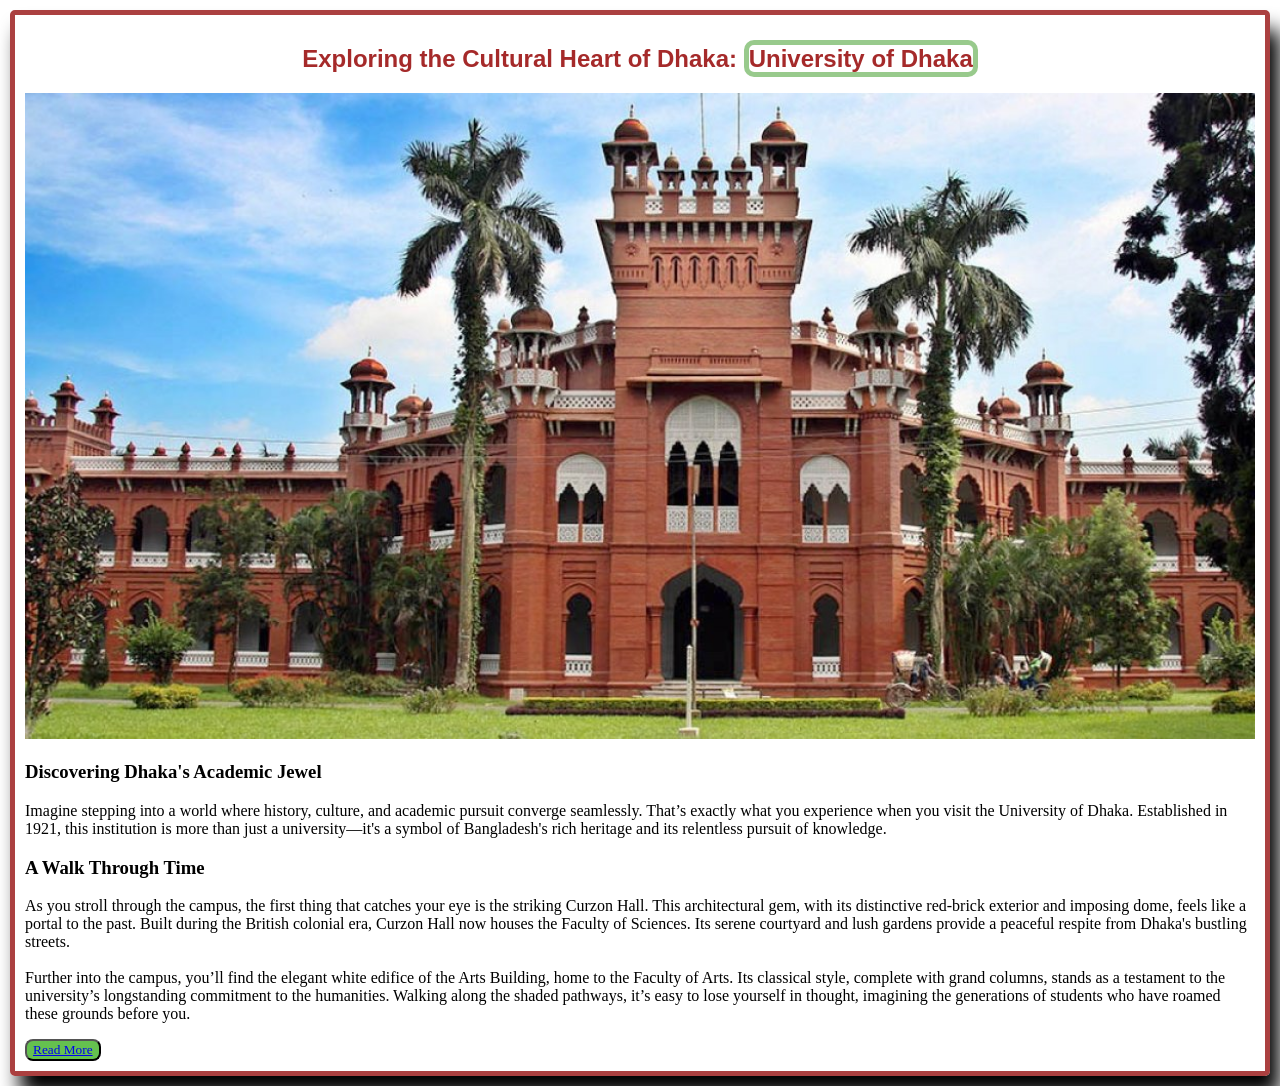
<file: index.html>
<!DOCTYPE html>
<html lang="en">
  <head>
    <meta charset="UTF-8" />
    <meta name="viewport" content="width=device-width, initial-scale=1.0" />
    <title>Exploring the University of Dhaka</title>
    <link rel="stylesheet" href="Practice.css" />
  </head>
  <body class="main">
    <header>
      <h2>
        Exploring the Cultural Heart of Dhaka:
        <span class="name">University of Dhaka</span>
      </h2>
      <a href="DU.jpeg" download="DU">
        <img class="DU" src="DU.jpeg" alt="" />
      </a>
    </header>
    <div>
      <h3>Discovering Dhaka's Academic Jewel</h3>
      <p>
        Imagine stepping into a world where history, culture, and academic
        pursuit converge seamlessly. That’s exactly what you experience when you
        visit the University of Dhaka. Established in 1921, this institution is
        more than just a university—it's a symbol of Bangladesh's rich heritage
        and its relentless pursuit of knowledge.
      </p>

      <h3>A Walk Through Time</h3>
      <p>
        As you stroll through the campus, the first thing that catches your eye
        is the striking Curzon Hall. This architectural gem, with its
        distinctive red-brick exterior and imposing dome, feels like a portal to
        the past. Built during the British colonial era, Curzon Hall now houses
        the Faculty of Sciences. Its serene courtyard and lush gardens provide a
        peaceful respite from Dhaka's bustling streets. <br /><br />

        Further into the campus, you’ll find the elegant white edifice of the
        Arts Building, home to the Faculty of Arts. Its classical style,
        complete with grand columns, stands as a testament to the university’s
        longstanding commitment to the humanities. Walking along the shaded
        pathways, it’s easy to lose yourself in thought, imagining the
        generations of students who have roamed these grounds before you.
      </p>
      <button>
        <a href="p1.html">Read More</a>
      </button>
    </div>
    <footer></footer>
  </body>
</html>
</file>
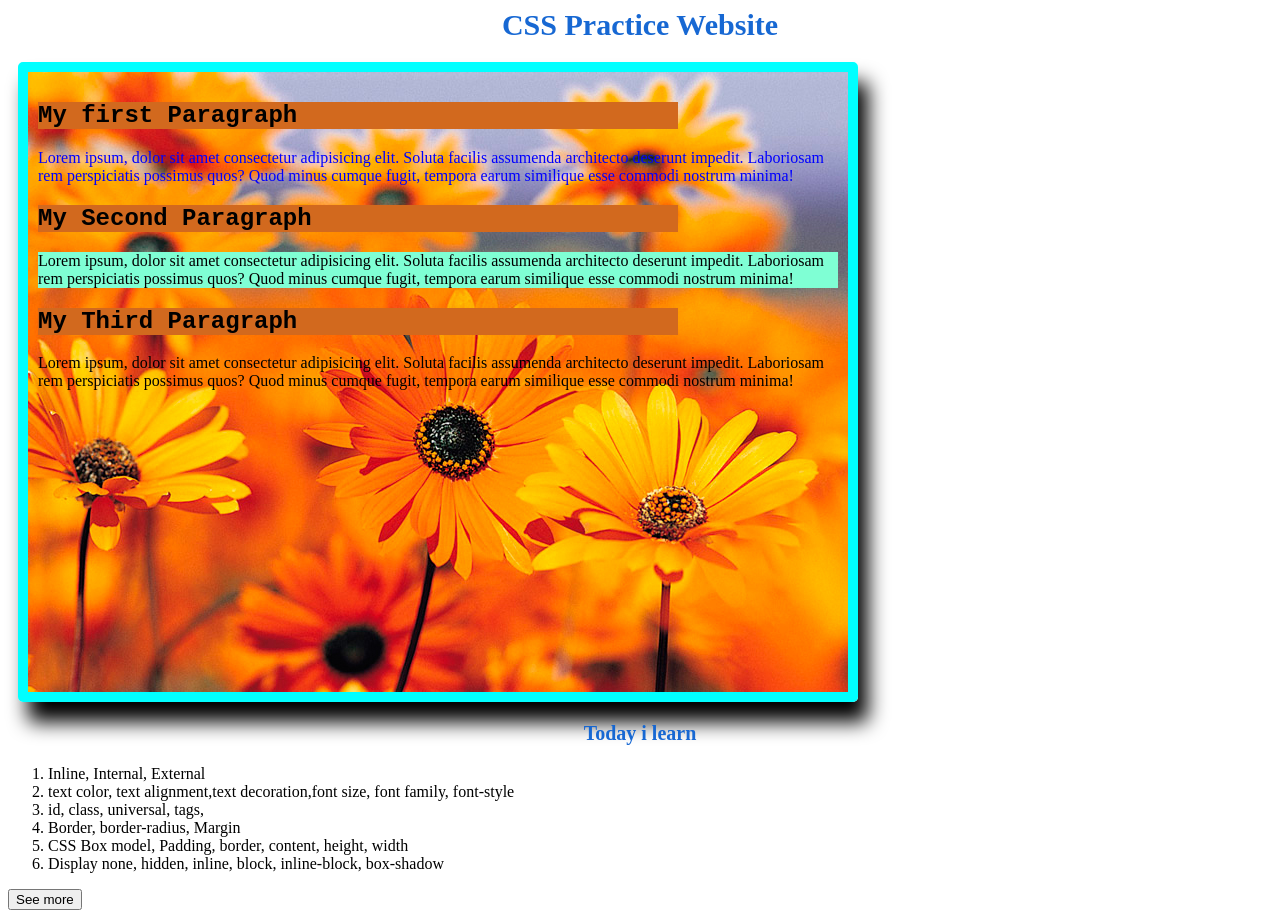
<file: blog.html>
<!DOCTYPE html>
<html lang="en">
<head>
  <meta charset="UTF-8">
  <meta name="viewport" content="width=device-width, initial-scale=1.0">
  <title>CSS Practice</title>
  <link rel="stylesheet" href="blog.css">
  <style>
    /* This is internal CSS */
    .second{
      background-color: aquamarine;
    }
  </style>
</head>
<body>
  <header>CSS Practice Website</header>
  <div class="Main">

  
  <div>
    <h2>My first Paragraph</h2>
    <!-- This is inline CSS -->
    <p style="color: blue;">Lorem ipsum, dolor sit amet consectetur adipisicing elit. Soluta facilis assumenda architecto deserunt impedit. Laboriosam rem perspiciatis possimus quos? Quod minus cumque fugit, tempora earum similique esse commodi nostrum minima!</p>
  </div>
  <div>
    <h2>My Second Paragraph</h2>
    <p class="second">Lorem ipsum, dolor sit amet consectetur adipisicing elit. Soluta facilis assumenda architecto deserunt impedit. Laboriosam rem perspiciatis possimus quos? Quod minus cumque fugit, tempora earum similique esse commodi nostrum minima!</p>
  </div>
  <div>
    <h2>My Third Paragraph</h2>
    <p>Lorem ipsum, dolor sit amet consectetur adipisicing elit. Soluta facilis assumenda architecto deserunt impedit. Laboriosam rem perspiciatis possimus quos? Quod minus cumque fugit, tempora earum similique esse commodi nostrum minima!</p>
  </div>
</div>
<h3>Today i learn</h3>
  <ol>
    <li>Inline, Internal, External</li>
    <li>text color, text alignment,text decoration,font size, font family, font-style</li>
    <li>id, class, universal, tags,</li>
    <li>Border, border-radius, Margin</li>
    <li>CSS Box model, Padding, border, content, height, width</li>
    <li>Display none, hidden, inline, block, inline-block, box-shadow</li>
  </ol>
  <button class="btn">See more</button>
</body>
</html>
</file>
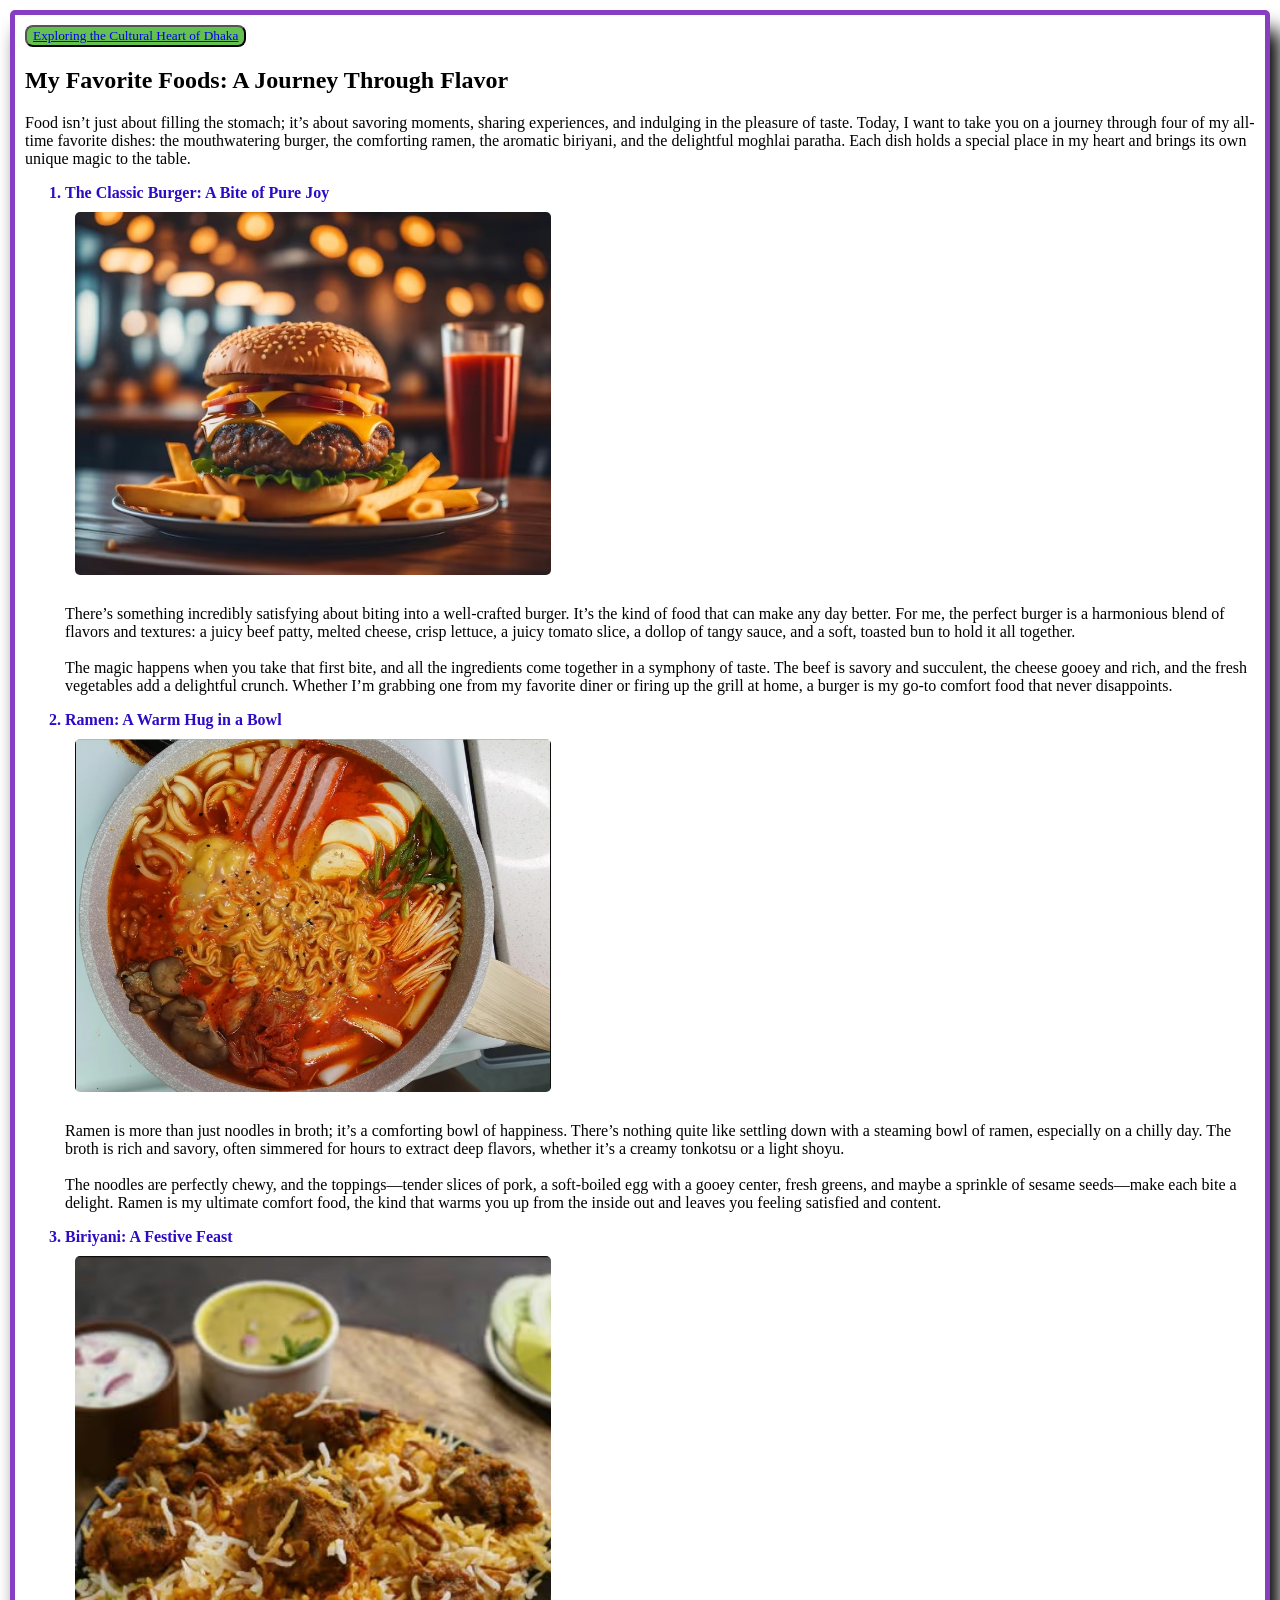
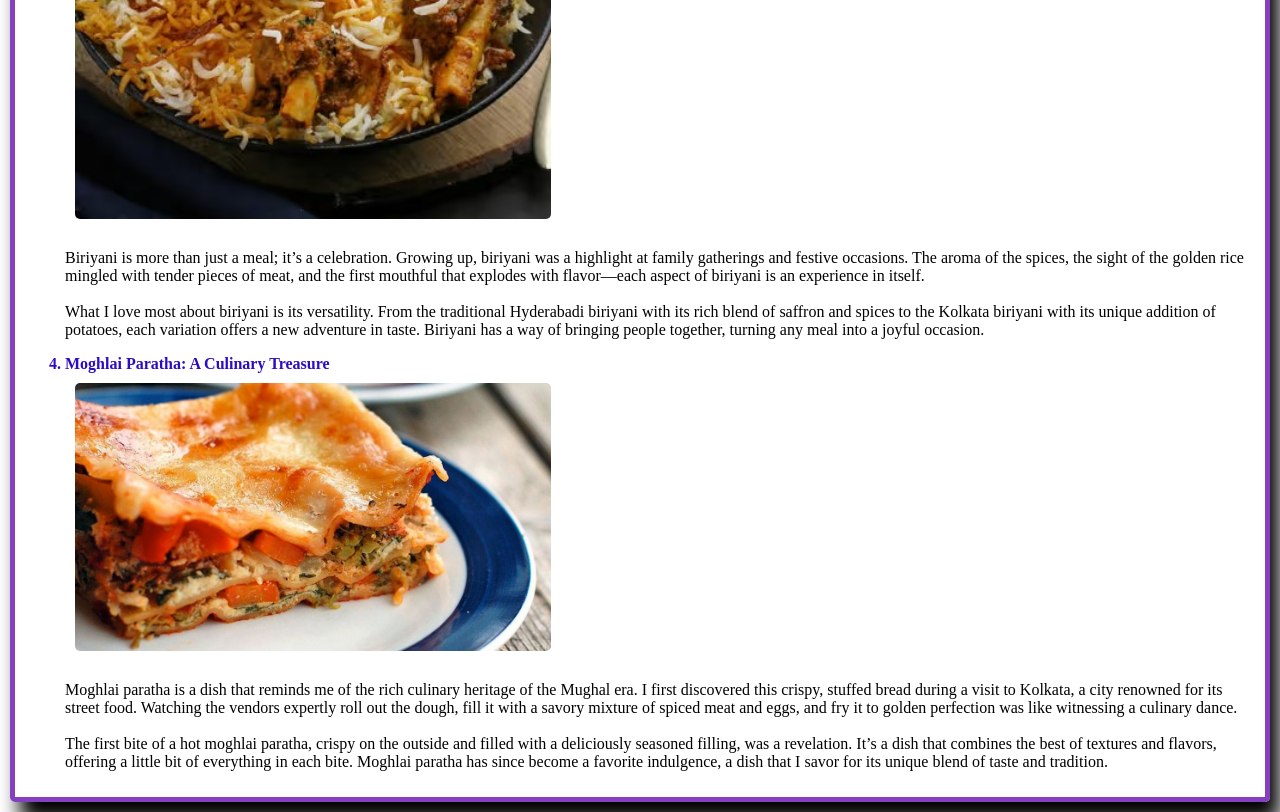
<file: Food.html>
<!DOCTYPE html>
<html lang="en">
  <head>
    <meta charset="UTF-8" />
    <meta name="viewport" content="width=device-width, initial-scale=1.0" />
    <title>My Favourite Food</title>
    <link rel="stylesheet" href="food.css" />
  </head>
  <body class="main">
    <button>
      <a href="index.html">Exploring the Cultural Heart of Dhaka</a>
    </button>
    <h2>My Favorite Foods: A Journey Through Flavor</h2>
    <p>
      Food isn’t just about filling the stomach; it’s about savoring moments,
      sharing experiences, and indulging in the pleasure of taste. Today, I want
      to take you on a journey through four of my all-time favorite dishes: the
      mouthwatering burger, the comforting ramen, the aromatic biriyani, and the
      delightful moghlai paratha. Each dish holds a special place in my heart
      and brings its own unique magic to the table.
    </p>
    <ol>
      <li>The Classic Burger: A Bite of Pure Joy</li>
      <div>
        <a href="burger.jpg" download="burger"
          ><img src="burger.jpg" alt=""
        /></a>

        <p>
          There’s something incredibly satisfying about biting into a
          well-crafted burger. It’s the kind of food that can make any day
          better. For me, the perfect burger is a harmonious blend of flavors
          and textures: a juicy beef patty, melted cheese, crisp lettuce, a
          juicy tomato slice, a dollop of tangy sauce, and a soft, toasted bun
          to hold it all together. <br /><br />
          The magic happens when you take that first bite, and all the
          ingredients come together in a symphony of taste. The beef is savory
          and succulent, the cheese gooey and rich, and the fresh vegetables add
          a delightful crunch. Whether I’m grabbing one from my favorite diner
          or firing up the grill at home, a burger is my go-to comfort food that
          never disappoints.
        </p>
      </div>
      <li>Ramen: A Warm Hug in a Bowl</li>
      <div>
        <a href="ramen.jpg" download="ramen">
          <img src="ramen.jpg" alt="" />
        </a>
        <p>
          Ramen is more than just noodles in broth; it’s a comforting bowl of
          happiness. There’s nothing quite like settling down with a steaming
          bowl of ramen, especially on a chilly day. The broth is rich and
          savory, often simmered for hours to extract deep flavors, whether it’s
          a creamy tonkotsu or a light shoyu. <br /><br />

          The noodles are perfectly chewy, and the toppings—tender slices of
          pork, a soft-boiled egg with a gooey center, fresh greens, and maybe a
          sprinkle of sesame seeds—make each bite a delight. Ramen is my
          ultimate comfort food, the kind that warms you up from the inside out
          and leaves you feeling satisfied and content.
        </p>
      </div>
      <li>Biriyani: A Festive Feast</li>
      <div>
        <a href="biriyani.jpg" download="biriyani">
          <img src="biriyani.jpg" alt="" />
        </a>
        <p>
          Biriyani is more than just a meal; it’s a celebration. Growing up,
          biriyani was a highlight at family gatherings and festive occasions.
          The aroma of the spices, the sight of the golden rice mingled with
          tender pieces of meat, and the first mouthful that explodes with
          flavor—each aspect of biriyani is an experience in itself.
          <br /><br />

          What I love most about biriyani is its versatility. From the
          traditional Hyderabadi biriyani with its rich blend of saffron and
          spices to the Kolkata biriyani with its unique addition of potatoes,
          each variation offers a new adventure in taste. Biriyani has a way of
          bringing people together, turning any meal into a joyful occasion.
        </p>
      </div>
      <li>Moghlai Paratha: A Culinary Treasure</li>
      <div>
        <a href="moglay.jpg" download="moglay">
          <img src="moglay.jpg" alt="" />
        </a>
        <p>
          Moghlai paratha is a dish that reminds me of the rich culinary
          heritage of the Mughal era. I first discovered this crispy, stuffed
          bread during a visit to Kolkata, a city renowned for its street food.
          Watching the vendors expertly roll out the dough, fill it with a
          savory mixture of spiced meat and eggs, and fry it to golden
          perfection was like witnessing a culinary dance. <br /><br />

          The first bite of a hot moghlai paratha, crispy on the outside and
          filled with a deliciously seasoned filling, was a revelation. It’s a
          dish that combines the best of textures and flavors, offering a little
          bit of everything in each bite. Moghlai paratha has since become a
          favorite indulgence, a dish that I savor for its unique blend of taste
          and tradition.
        </p>
      </div>
    </ol>
  </body>
</html>
</file>
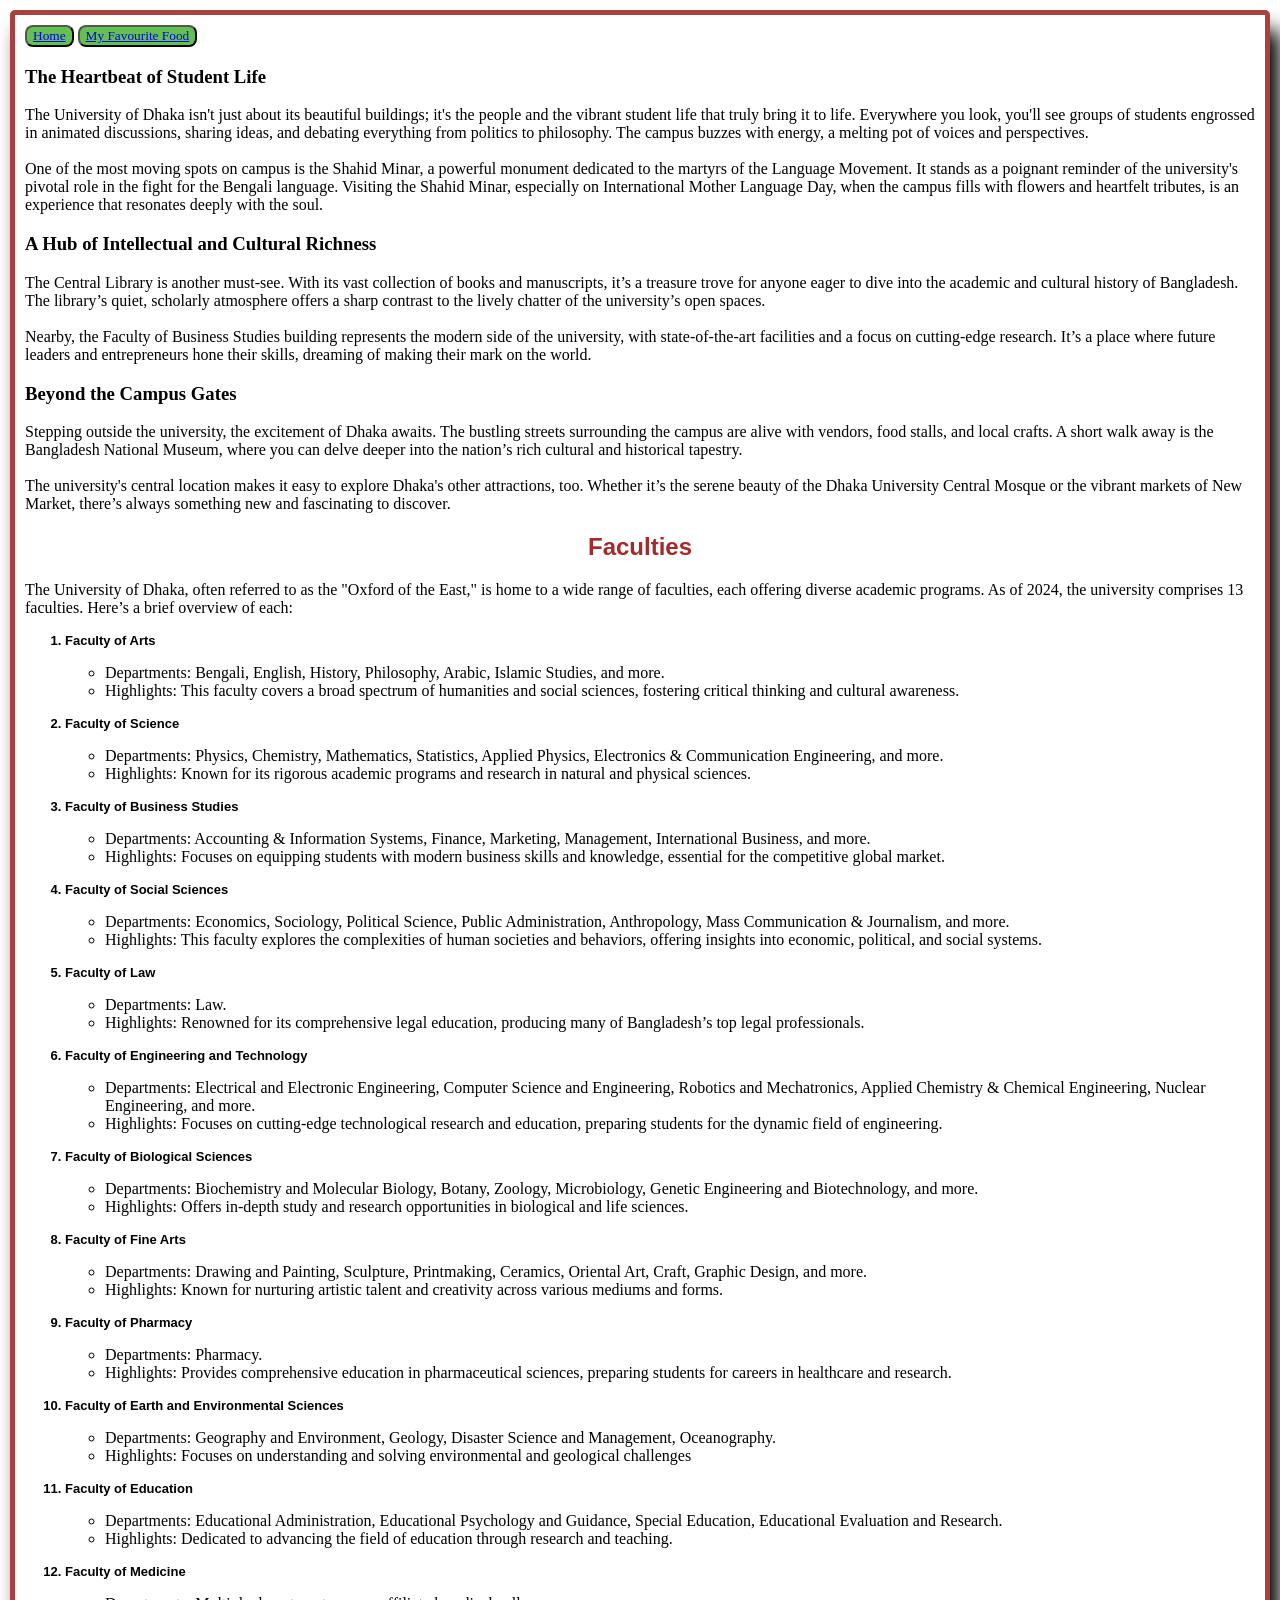
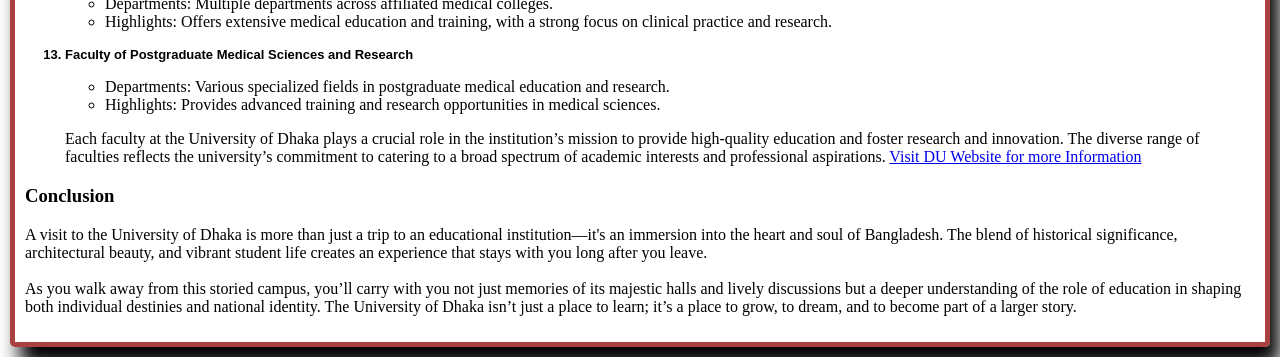
<file: p1.html>
<!DOCTYPE html>
<html lang="en">
  <head>
    <meta charset="UTF-8" />
    <meta name="viewport" content="width=device-width, initial-scale=1.0" />
    <title>Exploring the University of Dhaka</title>
    <link rel="stylesheet" href="Practice.css" />
  </head>
  <body class="main">
    <div>
      <button>
        <a href="index.html">Home</a>
      </button>
      <button>
        <a href="Food.html">My Favourite Food</a>
      </button>
      <h3>The Heartbeat of Student Life</h3>
      <p>
        The University of Dhaka isn't just about its beautiful buildings; it's
        the people and the vibrant student life that truly bring it to life.
        Everywhere you look, you'll see groups of students engrossed in animated
        discussions, sharing ideas, and debating everything from politics to
        philosophy. The campus buzzes with energy, a melting pot of voices and
        perspectives. <br /><br />

        One of the most moving spots on campus is the Shahid Minar, a powerful
        monument dedicated to the martyrs of the Language Movement. It stands as
        a poignant reminder of the university's pivotal role in the fight for
        the Bengali language. Visiting the Shahid Minar, especially on
        International Mother Language Day, when the campus fills with flowers
        and heartfelt tributes, is an experience that resonates deeply with the
        soul.
      </p>
      <h3>A Hub of Intellectual and Cultural Richness</h3>
      <p>
        The Central Library is another must-see. With its vast collection of
        books and manuscripts, it’s a treasure trove for anyone eager to dive
        into the academic and cultural history of Bangladesh. The library’s
        quiet, scholarly atmosphere offers a sharp contrast to the lively
        chatter of the university’s open spaces. <br /><br />

        Nearby, the Faculty of Business Studies building represents the modern
        side of the university, with state-of-the-art facilities and a focus on
        cutting-edge research. It’s a place where future leaders and
        entrepreneurs hone their skills, dreaming of making their mark on the
        world.
      </p>
      <h3>Beyond the Campus Gates</h3>
      <p>
        Stepping outside the university, the excitement of Dhaka awaits. The
        bustling streets surrounding the campus are alive with vendors, food
        stalls, and local crafts. A short walk away is the Bangladesh National
        Museum, where you can delve deeper into the nation’s rich cultural and
        historical tapestry. <br /><br />

        The university's central location makes it easy to explore Dhaka's other
        attractions, too. Whether it’s the serene beauty of the Dhaka University
        Central Mosque or the vibrant markets of New Market, there’s always
        something new and fascinating to discover.
      </p>
    </div>
    <!-- faculties -->
     <div>
      <h2 >Faculties</h2>
      <div>
        <p>The University of Dhaka, often referred to as the "Oxford of the East," is home to a wide range of faculties, each offering diverse academic programs. As of 2024, the university comprises 13 faculties. Here’s a brief overview of each:</p>
        <ol>
          <li class="Faculty">Faculty of Arts</li>
          <p>
            <ul>
              <li>Departments: Bengali, English, History, Philosophy, Arabic, Islamic Studies, and more.</li>
              <li>Highlights: This faculty covers a broad spectrum of humanities and social sciences, fostering critical thinking and cultural awareness.</li>
            </ul>
          </p>
          <li class="Faculty">Faculty of Science</li>
          <p>
            <ul>
              <li>Departments: Physics, Chemistry, Mathematics, Statistics, Applied Physics, Electronics & Communication Engineering, and more.</li>
              <li>Highlights: Known for its rigorous academic programs and research in natural and physical sciences.</li>
            </ul>
          </p>
          <li class="Faculty">Faculty of Business Studies</li>
          <p>
            <ul>
              <li>Departments: Accounting & Information Systems, Finance, Marketing, Management, International Business, and more.</li>
              <li>Highlights: Focuses on equipping students with modern business skills and knowledge, essential for the competitive global market.</li>
            </ul>
          </p>
          <li class="Faculty">Faculty of Social Sciences</li>
          <p>
            <ul>
              <li>Departments: Economics, Sociology, Political Science, Public Administration, Anthropology, Mass Communication & Journalism, and more.</li>
              <li>Highlights: This faculty explores the complexities of human societies and behaviors, offering insights into economic, political, and social systems.</li>
            </ul>
          </p>
          <li class="Faculty">Faculty of Law</li>
          <p>
            <ul>
              <li>Departments: Law.</li>
              <li>Highlights: Renowned for its comprehensive legal education, producing many of Bangladesh’s top legal professionals.</li>
            </ul>
          </p>
          <li class="Faculty">Faculty of Engineering and Technology</li>
          <p>
            <ul>
              <li>Departments: Electrical and Electronic Engineering, Computer Science and Engineering, Robotics and Mechatronics, Applied Chemistry & Chemical Engineering, Nuclear Engineering, and more.</li>
              <li>Highlights: Focuses on cutting-edge technological research and education, preparing students for the dynamic field of engineering.</li>
            </ul>
          </p>
          <li class="Faculty">Faculty of Biological Sciences</li>
          <p>
            <ul>
              <li>Departments: Biochemistry and Molecular Biology, Botany, Zoology, Microbiology, Genetic Engineering and Biotechnology, and more.</li>
              <li>Highlights: Offers in-depth study and research opportunities in biological and life sciences.</li>
            </ul>
          </p>
          <li class="Faculty">Faculty of Fine Arts</li>
          <p>
            <ul>
              <li>Departments: Drawing and Painting, Sculpture, Printmaking, Ceramics, Oriental Art, Craft, Graphic Design, and more.</li>
              <li>Highlights: Known for nurturing artistic talent and creativity across various mediums and forms.</li>
            </ul>
          </p>
          <li class="Faculty">Faculty of Pharmacy</li>
          <p>
            <ul>
              <li>Departments: Pharmacy.</li>
              <li>Highlights: Provides comprehensive education in pharmaceutical sciences, preparing students for careers in healthcare and research.</li>
            </ul>
          </p>
          <li class="Faculty">Faculty of Earth and Environmental Sciences</li>
          <p>
            <ul>
              <li>Departments: Geography and Environment, Geology, Disaster Science and Management, Oceanography.</li>
              <li>Highlights: Focuses on understanding and solving environmental and geological challenges</li>
            </ul>
          </p>
          <li class="Faculty">Faculty of Education</li>
          <p>
            <ul>
              <li>Departments: Educational Administration, Educational Psychology and Guidance, Special Education, Educational Evaluation and Research.</li>
              <li>Highlights: Dedicated to advancing the field of education through research and teaching.</li>
            </ul>
          </p>
          <li class="Faculty">Faculty of Medicine</li>
          <p>
            <ul>
              <li>Departments: Multiple departments across affiliated medical colleges.</li>
              <li>Highlights: Offers extensive medical education and training, with a strong focus on clinical practice and research.</li>
            </ul>
          </p>
          <li class="Faculty">Faculty of Postgraduate Medical Sciences and Research</li>
          <p>
            <ul>
              <li>Departments: Various specialized fields in postgraduate medical education and research.</li>
              <li>Highlights: Provides advanced training and research opportunities in medical sciences.</li>
            </ul>
          </p>
          <p>Each faculty at the University of Dhaka plays a crucial role in the institution’s mission to provide high-quality education and foster research and innovation. The diverse range of faculties reflects the university’s commitment to catering to a broad spectrum of academic interests and professional aspirations.
            <a href="https://www.du.ac.bd/" target="_blank">Visit DU Website for more Information</a>
          </p>

        </ol>
      </div>
     </div>
    <!-- Conclusion -->
    <div>
      <h3>Conclusion</h3>
      <p>A visit to the University of Dhaka is more than just a trip to an educational institution—it's an immersion into the heart and soul of Bangladesh. The blend of historical significance, architectural beauty, and vibrant student life creates an experience that stays with you long after you leave. <br><br>

        As you walk away from this storied campus, you’ll carry with you not just memories of its majestic halls and lively discussions but a deeper understanding of the role of education in shaping both individual destinies and national identity. The University of Dhaka isn’t just a place to learn; it’s a place to grow, to dream, and to become part of a larger story.</p>
    </div>
  </body>
</html>
</file>
<file: Practice.css>
.main {
  margin: 10px;
  padding: 10px;
  border: 5px solid rgba(149, 15, 15, 0.791);
  border-radius: 5px;
  box-shadow: 10px 20px 20px;
}

h2 {
  color: brown;
  font-weight: 900;
  font-family: "Lucida Sans", "Lucida Sans Regular", "Lucida Grande",
    "Lucida Sans Unicode", Geneva, Verdana, sans-serif;
  text-align: center;
}
.name {
  border: 5px solid rgba(91, 171, 73, 0.628);
  border-radius: 10px;
}
.DU {
  width: 100%;
}
/* header {
  height: 700px;
} */

h3 {
}
button {
  background-color: rgb(101, 193, 79);
  border-radius: 8px;
  font-family: Georgia, "Times New Roman", Times, serif;
  font-weight: 700px;
}
.Faculty {
  font-size: small;
  font-weight: 600;
  font-family: Verdana, Geneva, Tahoma, sans-serif;
}
</file>
<file: blog.css>
.Main {
  background-image: url("WelcomeScan.jpg");
  margin: 20px 10px;
  padding: 10px;
  border: 10px solid cyan;
  border-radius: 5px;
  box-shadow: 10px 20px 20px;
  height: 600px;
  width: 800px;
}
header {
  font-size: 30px;
  font-weight: bolder;
  color: rgba(16, 100, 210, 0.974);
  text-align: center;
  font-family: Georgia, "Times New Roman", Times, serif;
}

h2 {
  /* This is External CSS */
  font-family: "Courier New", Courier, monospace;
  background-color: chocolate;
  width: 80%;
}
h3 {
  font-size: 20px;
  font-weight: bolder;
  color: rgba(16, 100, 210, 0.974);
  text-align: center;
  font-family: Georgia, "Times New Roman", Times, serif;

  /* display: none; */
}
.bt{
  
  margin: 5px solid yellow;
  border: 10px rgb(78, 10, 142);
  border-radius: 5px;
  padding: 5px;
}
</file>
<file: food.css>
img{
  width: 40%;
  height: 40%;
  border-radius: 15px;
  padding: 10px;
}
.main {
  margin: 10px;
  padding: 10px;
  border: 5px solid rgba(104, 13, 179, 0.791);
  border-radius: 5px;
  box-shadow: 10px 20px 20px;
}
li{
  font-weight: bold;
  color: rgb(45, 11, 197);
  font-family: Georgia, 'Times New Roman', Times, serif;
}
button {
  background-color: rgb(101, 193, 79);
  border-radius: 8px;
  font-family: Georgia, "Times New Roman", Times, serif;
  font-weight: 700px;
}
</file>
